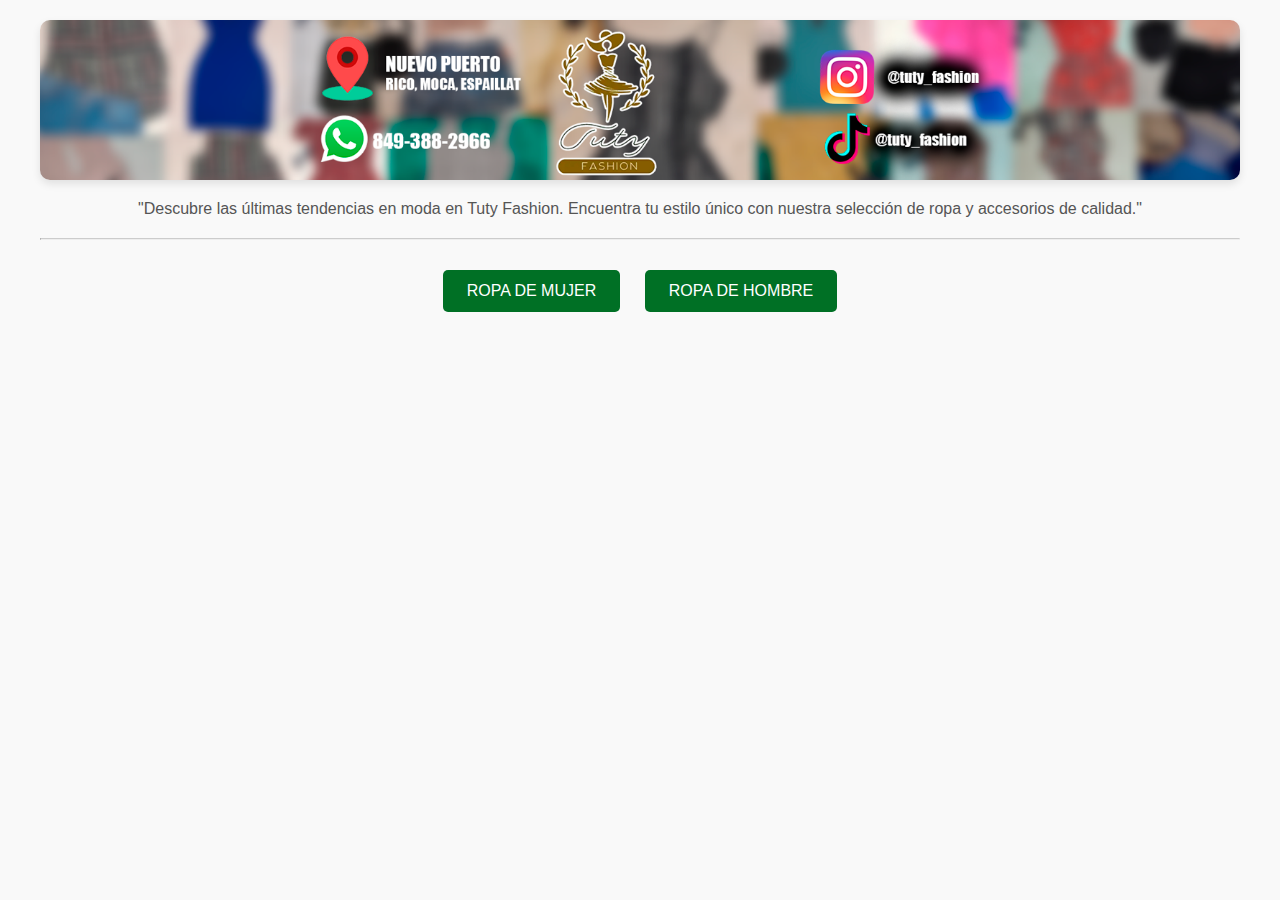
<file: index.html>
<!DOCTYPE html>
<html lang="es">
<head>
  <meta charset="UTF-8">
  <meta name="viewport" content="width=device-width, initial-scale=1.0">
  <title>Tu Tienda de Moda</title>
  <link rel="stylesheet" href="styles.css">
  <style>
    /* Estilos CSS en línea para pequeñas modificaciones */
    body {
      font-family: Arial, sans-serif;
      margin: 0;
      padding: 0;
      background-color: #f9f9f9; /* Color de fondo */
    }
    .container {
      max-width: 1200px;
      margin: 0 auto;
      padding: 20px;
    }
    .header {
      text-align: center;
      margin-bottom: 40px;
    }
    .header h1 {
      color: #333; /* Color del texto */
    }
    .horizontal-image {
      width: 100%;
      height: auto;
      border-radius: 10px; /* Bordes redondeados */
      box-shadow: 0 4px 8px rgba(0, 0, 0, 0.1); /* Sombra */
    }
    .description {
      text-align: center;
      margin-bottom: 20px; /* Reduje el margen inferior */
      color: #555; /* Color del texto */
    }
    .button-container {
      text-align: center;
    }
    .button {
      display: inline-block;
      padding: 12px 24px;
      background-color: #007025;
      color: #fff;
      text-decoration: none;
      border-radius: 5px;
      margin: 10px;
      transition: background-color 0.3s ease;
    }
    .button:hover {
      background-color: #0056b3;
    }
    .divider {
      border-top: 1px solid #ccc; /* Línea divisoria */
      margin: 20px auto; /* Margen superior e inferior */
    }
  </style>
</head>
<body>
  <div class="container">
  
    <img class="horizontal-image" src="tut.png" alt="Imagen de moda">
    <div class="description">
      <p>"Descubre las últimas tendencias en moda en Tuty Fashion. Encuentra tu estilo único con nuestra selección de ropa y accesorios de calidad."</p>
      <hr class="divider"> <!-- Línea divisoria -->
    </div>
    <div class="button-container">
      
      <a href="pagina_mujer.html" class="button">ROPA DE MUJER</a>
      <a href="pagina_hombre.html" class="button">ROPA DE HOMBRE</a>
    </div>
  </div>
</body>
</html>
</file>
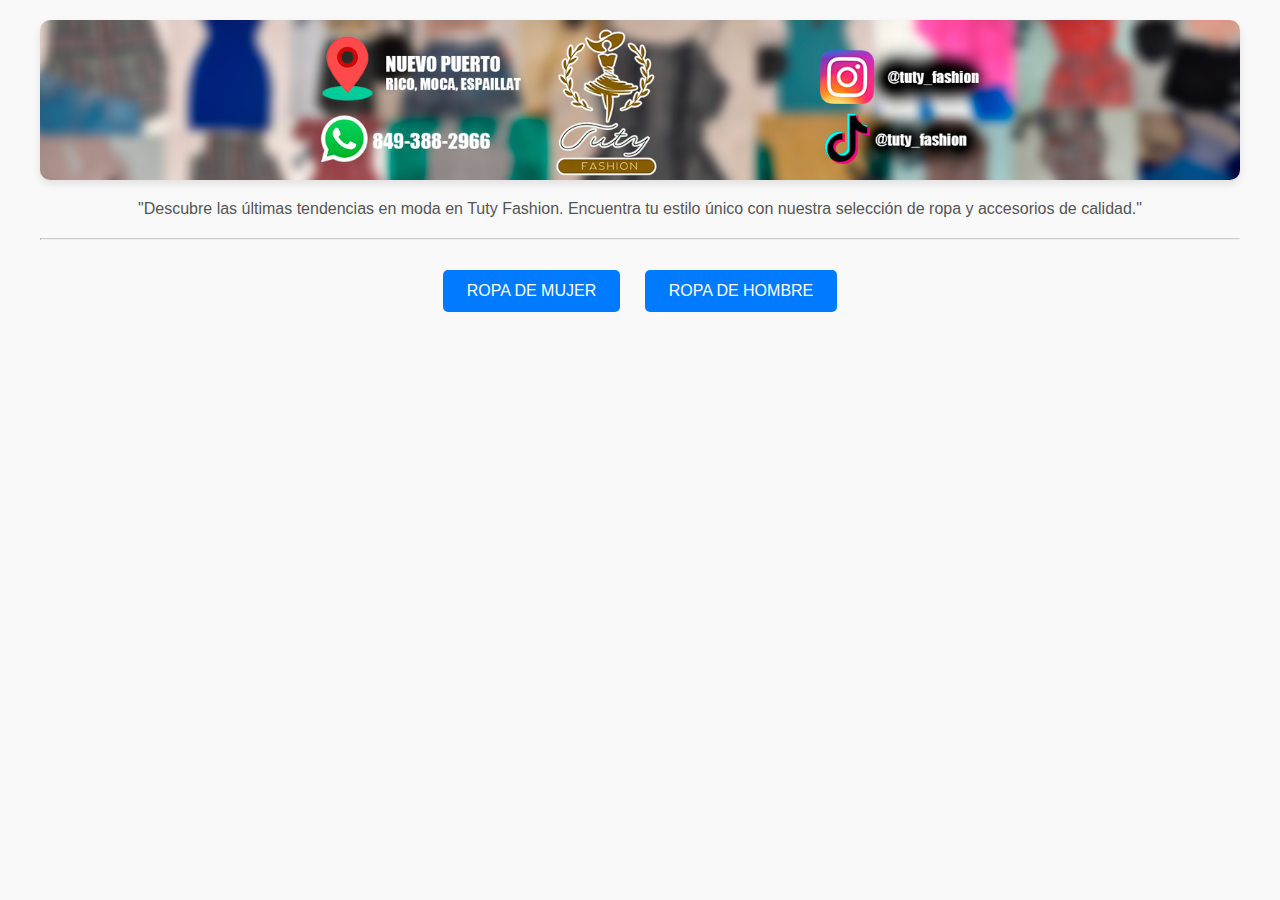
<file: endex.html>
<!DOCTYPE html>
<html lang="es">
<head>
  <meta charset="UTF-8">
  <meta name="viewport" content="width=device-width, initial-scale=1.0">
  <title>Tu Tienda de Moda</title>
  <link rel="stylesheet" href="styles.css">
  <style>
    /* Estilos CSS en línea para pequeñas modificaciones */
    body {
      font-family: Arial, sans-serif;
      margin: 0;
      padding: 0;
      background-color: #f9f9f9; /* Color de fondo */
    }
    .container {
      max-width: 1200px;
      margin: 0 auto;
      padding: 20px;
    }
    .header {
      text-align: center;
      margin-bottom: 40px;
    }
    .header h1 {
      color: #333; /* Color del texto */
    }
    .horizontal-image {
      width: 100%;
      height: auto;
      border-radius: 10px; /* Bordes redondeados */
      box-shadow: 0 4px 8px rgba(0, 0, 0, 0.1); /* Sombra */
    }
    .description {
      text-align: center;
      margin-bottom: 20px; /* Reduje el margen inferior */
      color: #555; /* Color del texto */
    }
    .button-container {
      text-align: center;
    }
    .button {
      display: inline-block;
      padding: 12px 24px;
      background-color: #007bff;
      color: #fff;
      text-decoration: none;
      border-radius: 5px;
      margin: 10px;
      transition: background-color 0.3s ease;
    }
    .button:hover {
      background-color: #0056b3;
    }
    .divider {
      border-top: 1px solid #ccc; /* Línea divisoria */
      margin: 20px auto; /* Margen superior e inferior */
    }
  </style>
</head>
<body>
  <div class="container">
  
    <img class="horizontal-image" src="tut.png" alt="Imagen de moda">
    <div class="description">
      <p>"Descubre las últimas tendencias en moda en Tuty Fashion. Encuentra tu estilo único con nuestra selección de ropa y accesorios de calidad."</p>
      <hr class="divider"> <!-- Línea divisoria -->
    </div>
    <div class="button-container">
      
      <a href="pagina_mujer.html" class="button">ROPA DE MUJER</a>
      <a href="pagina_hombre.html" class="button">ROPA DE HOMBRE</a>
    </div>
  </div>
</body>
</html>
</file>
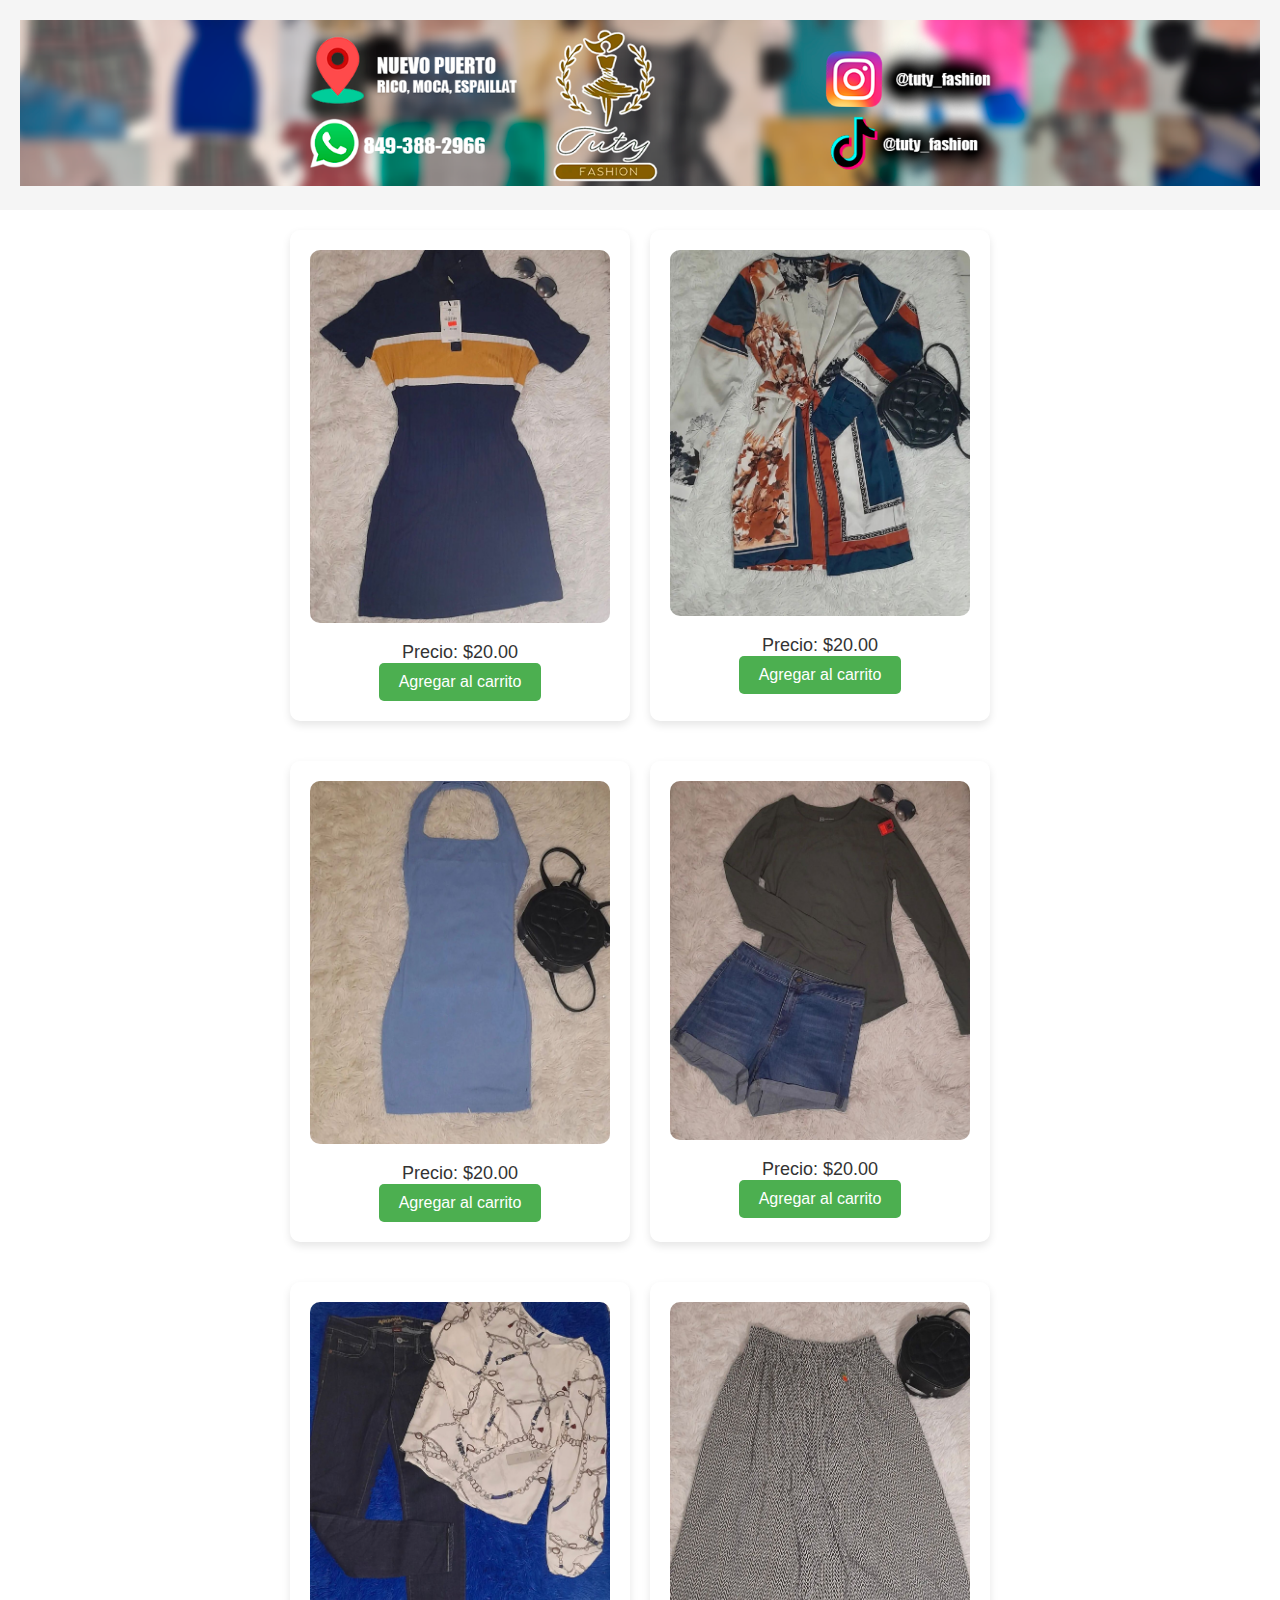
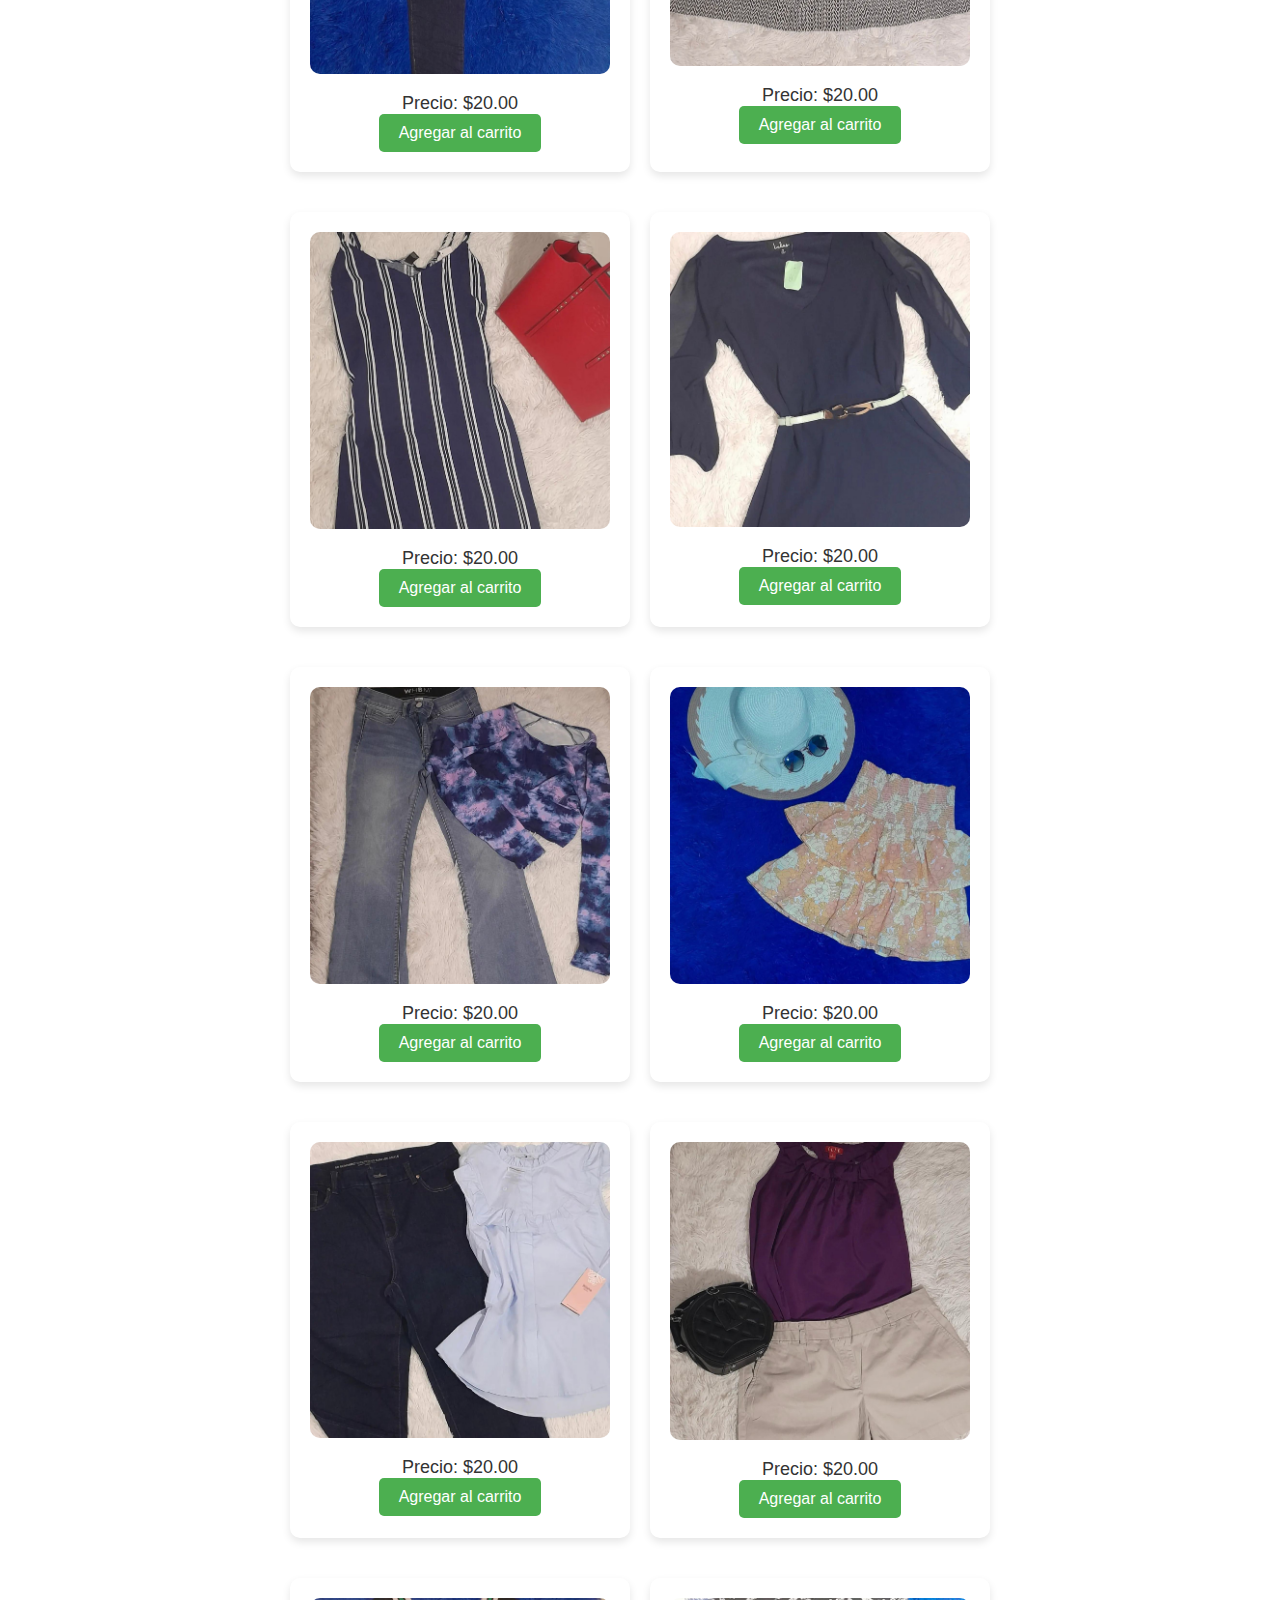
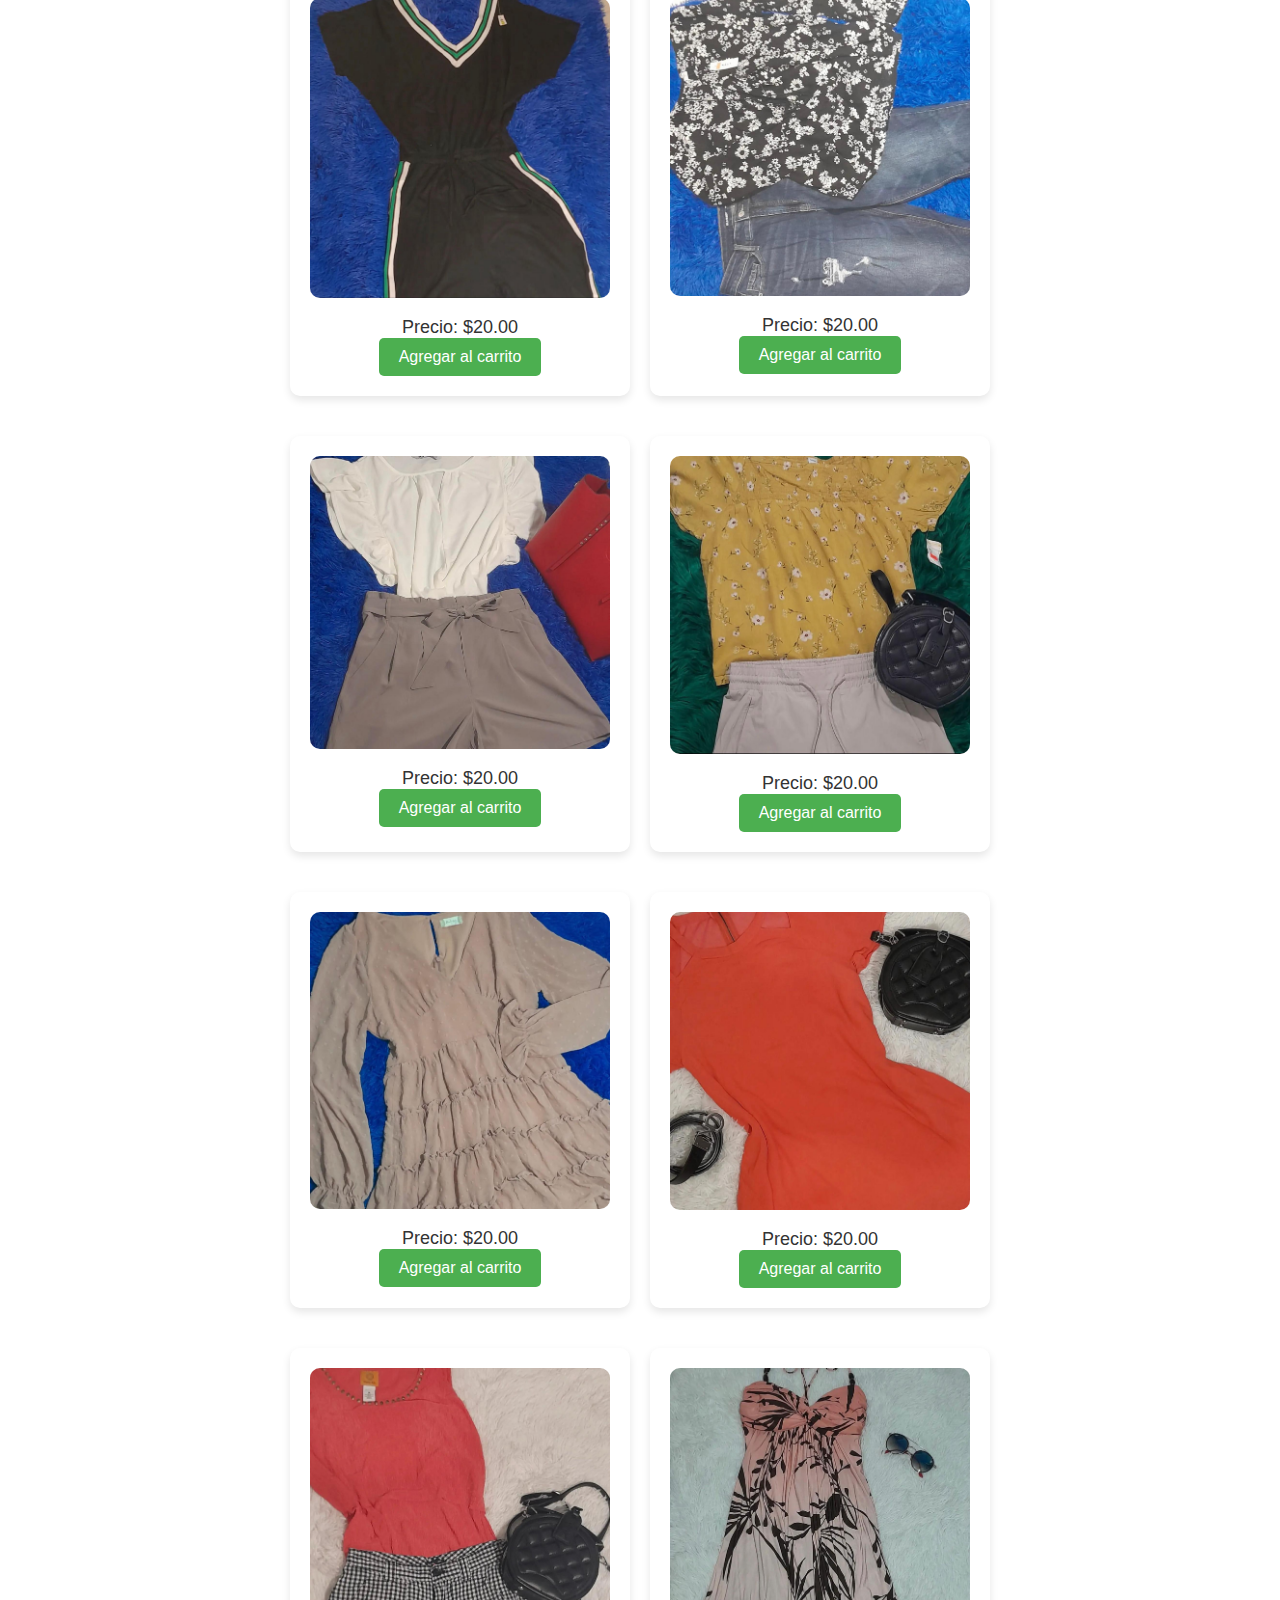
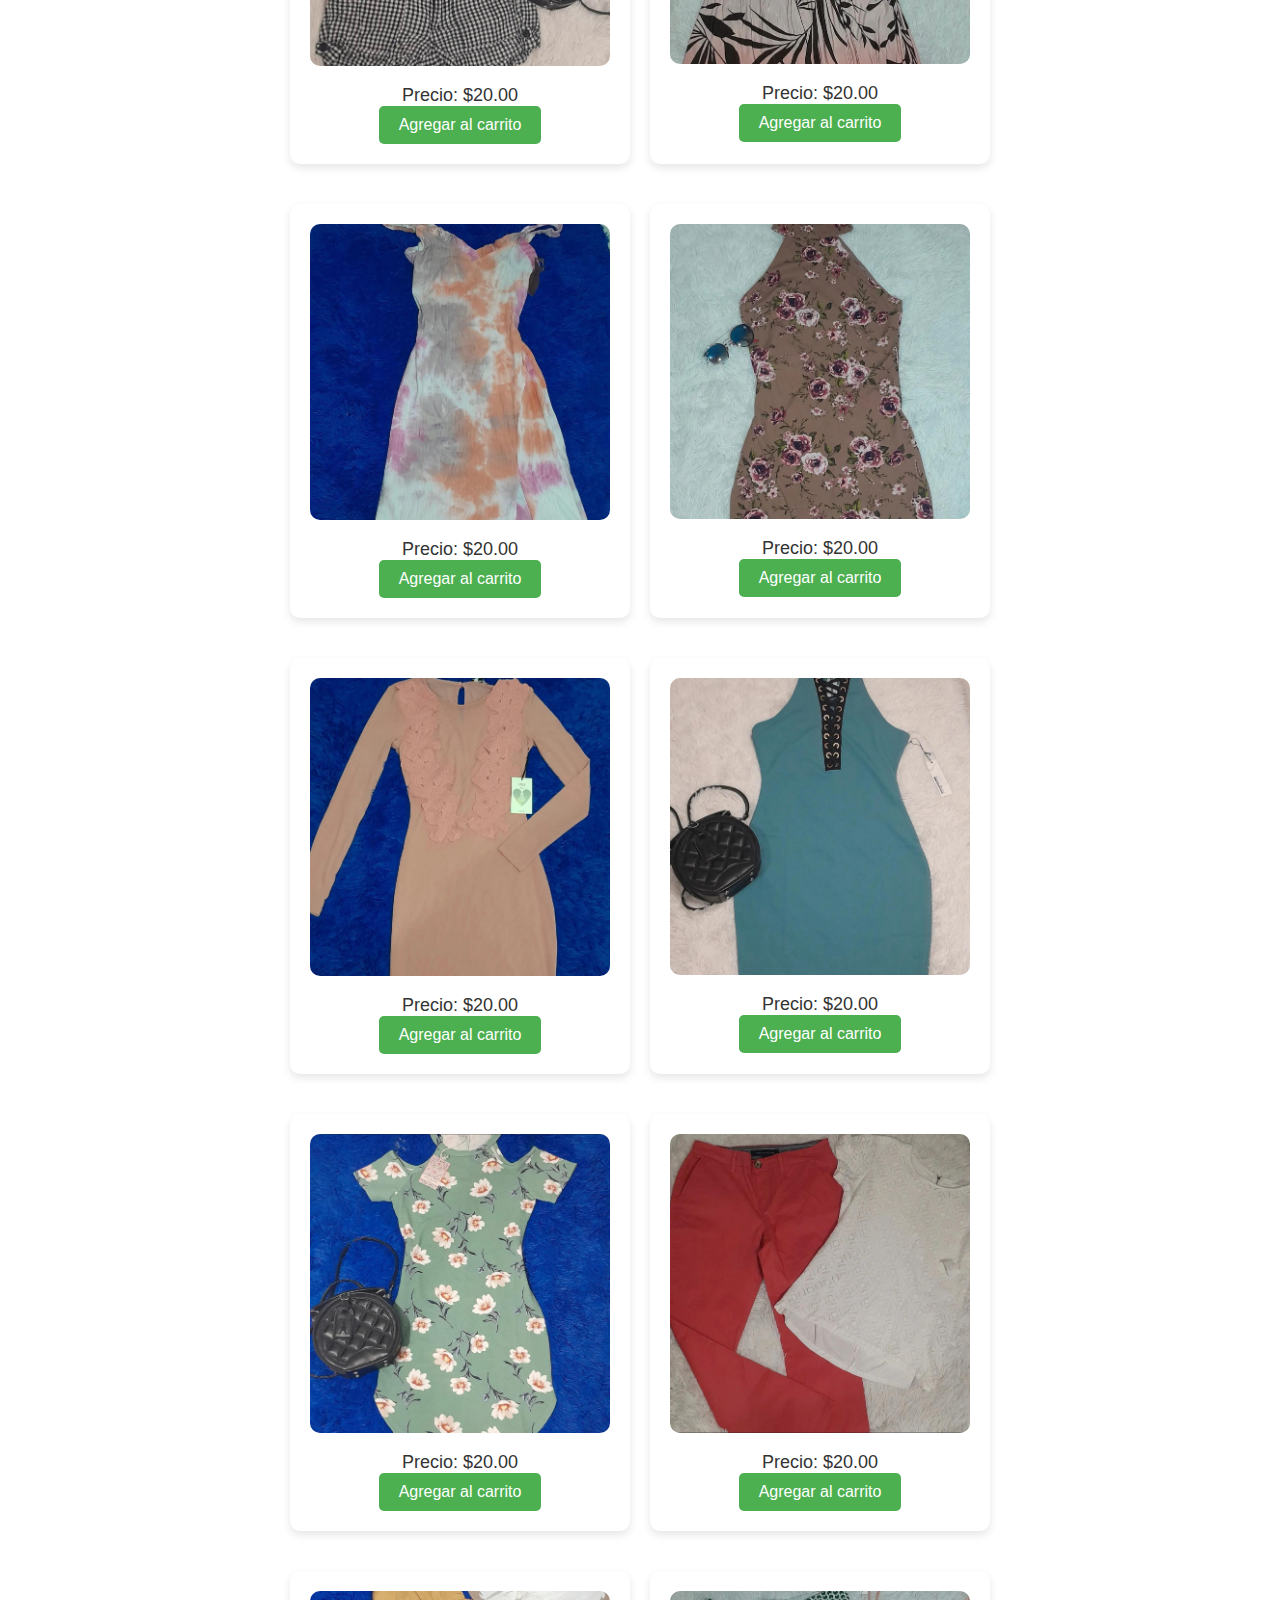
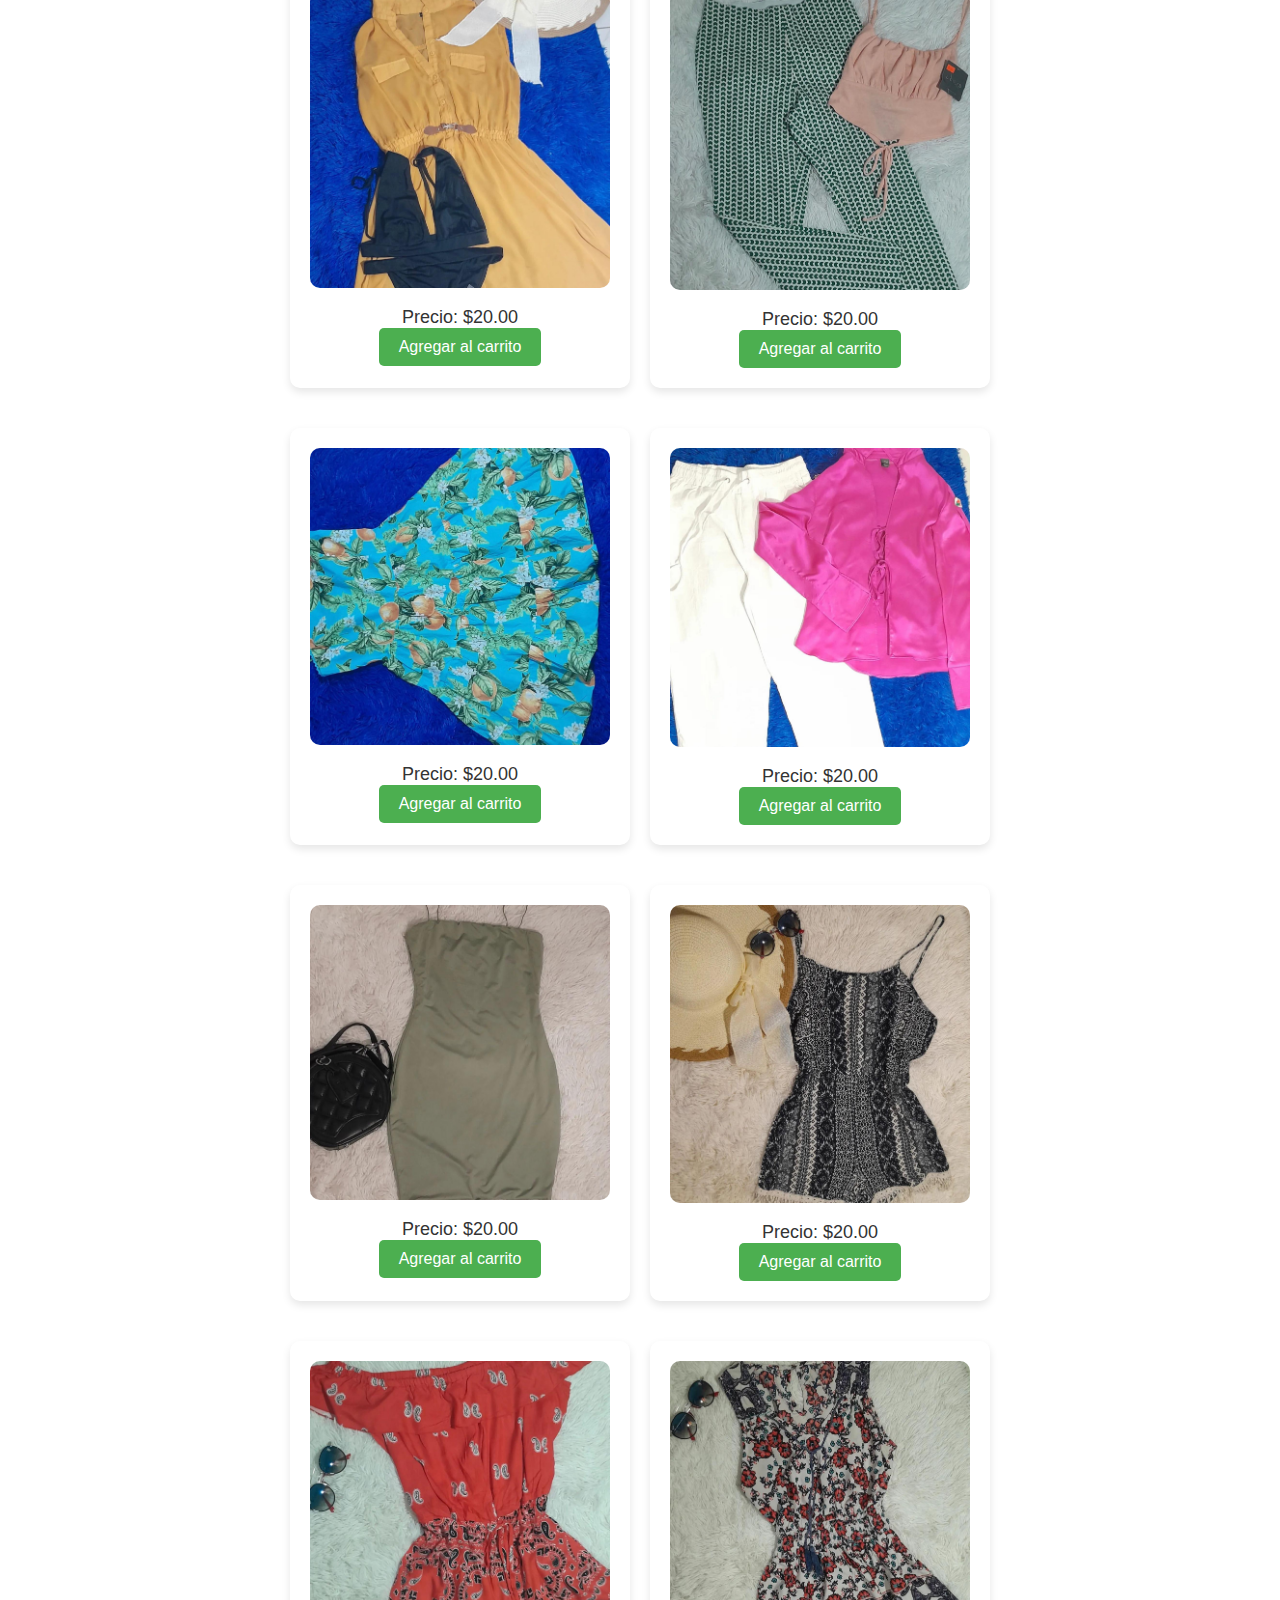
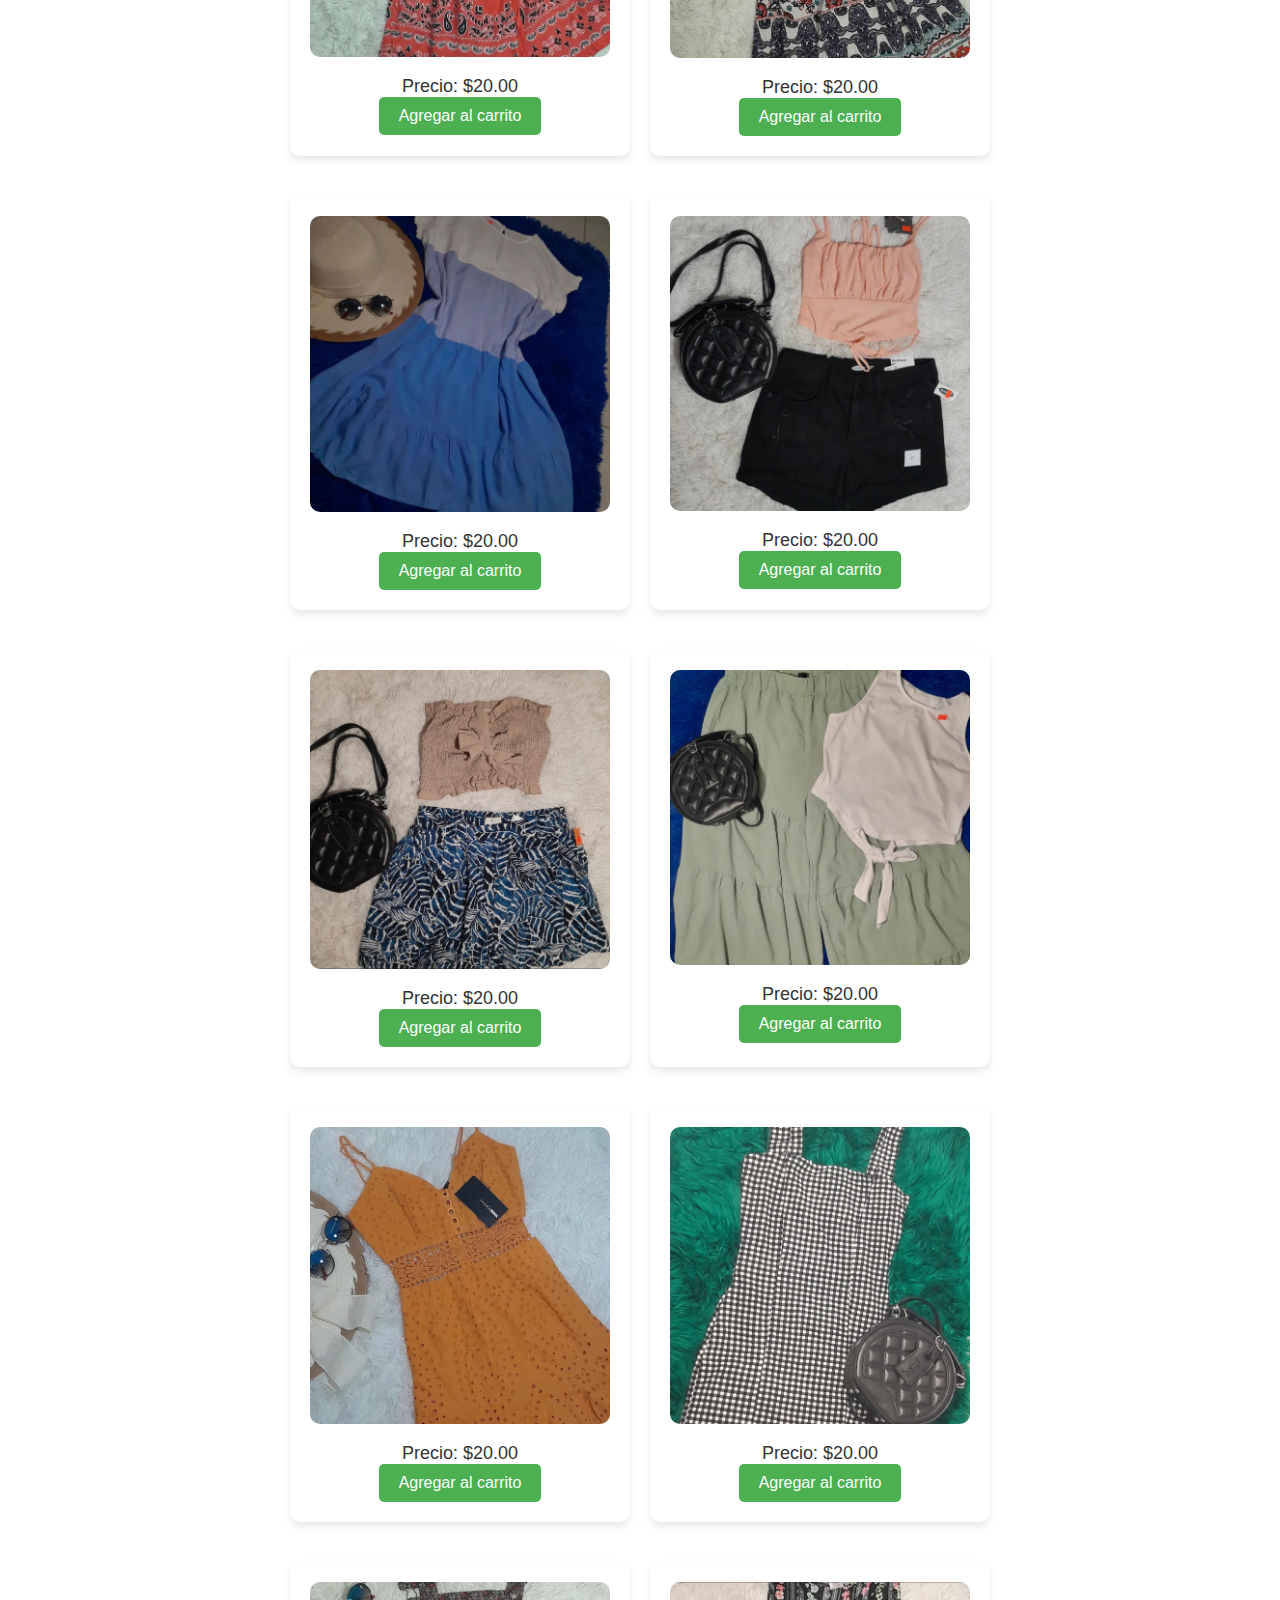
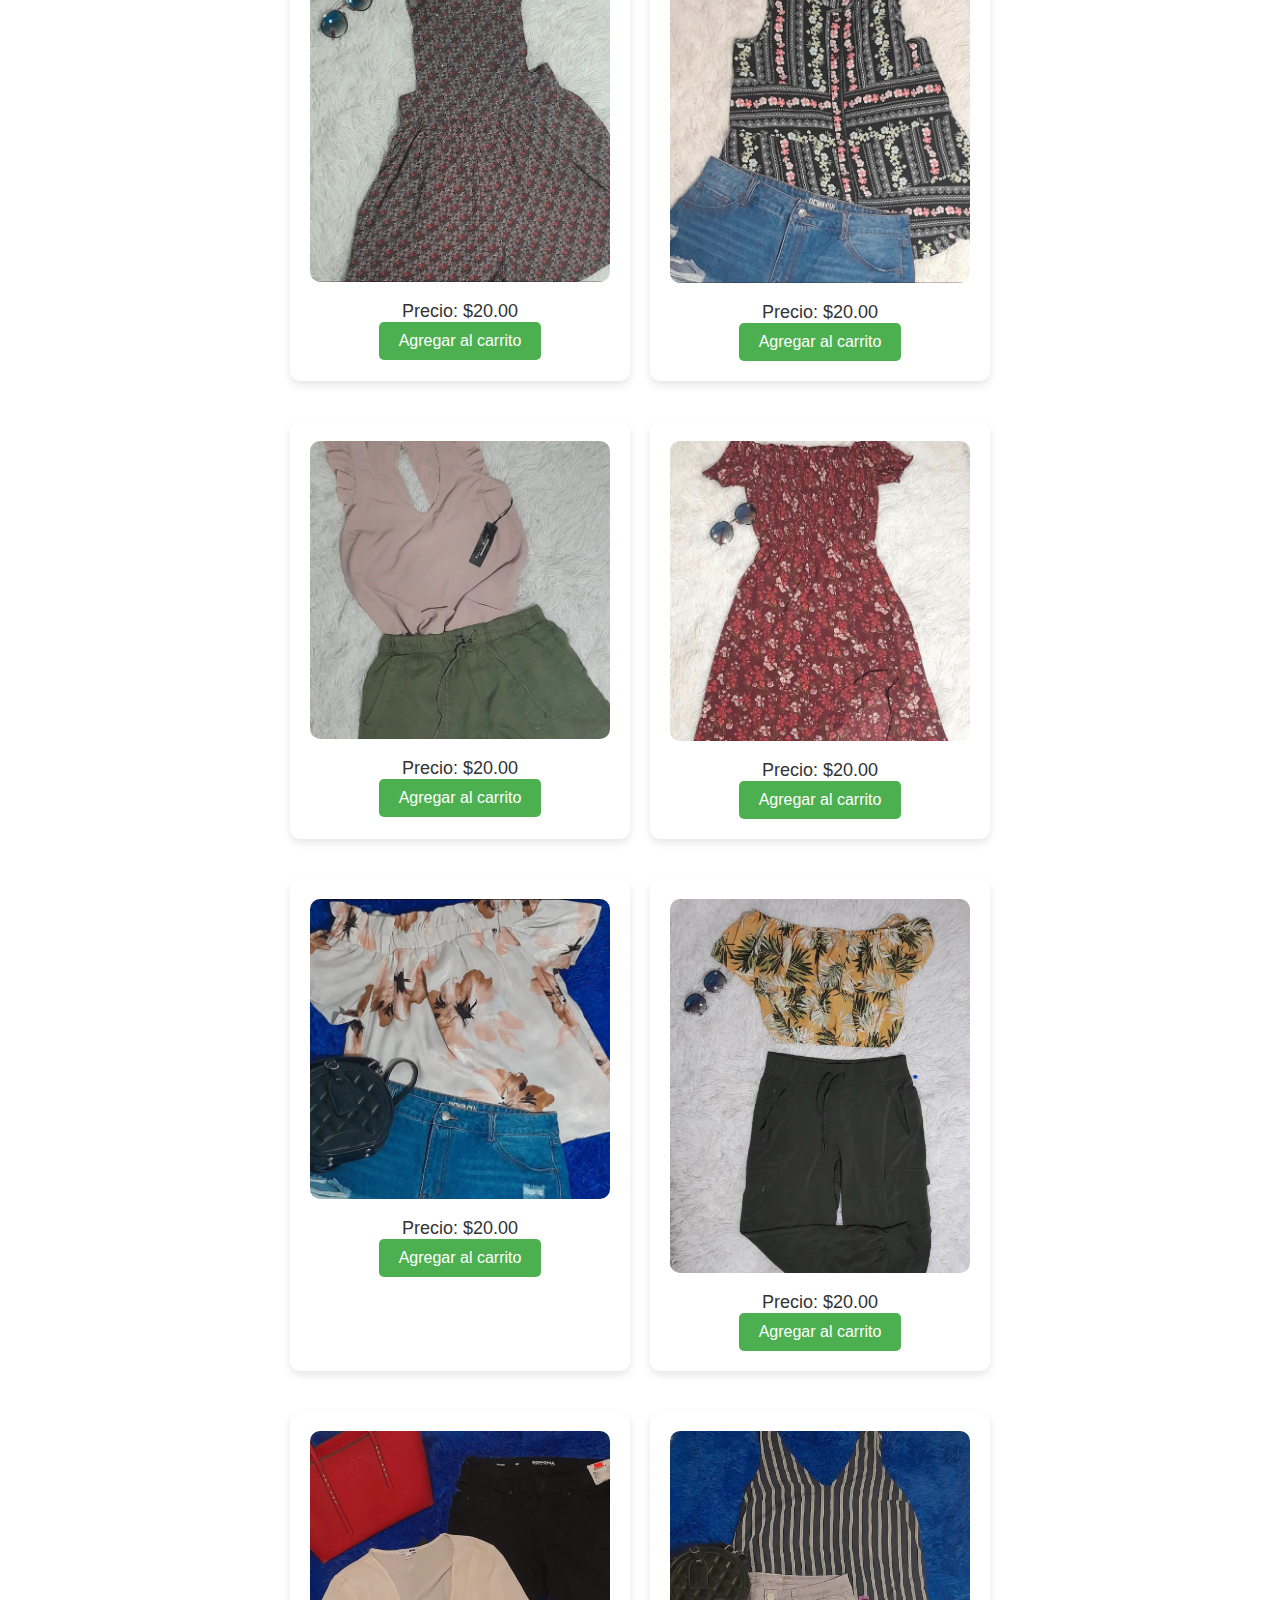
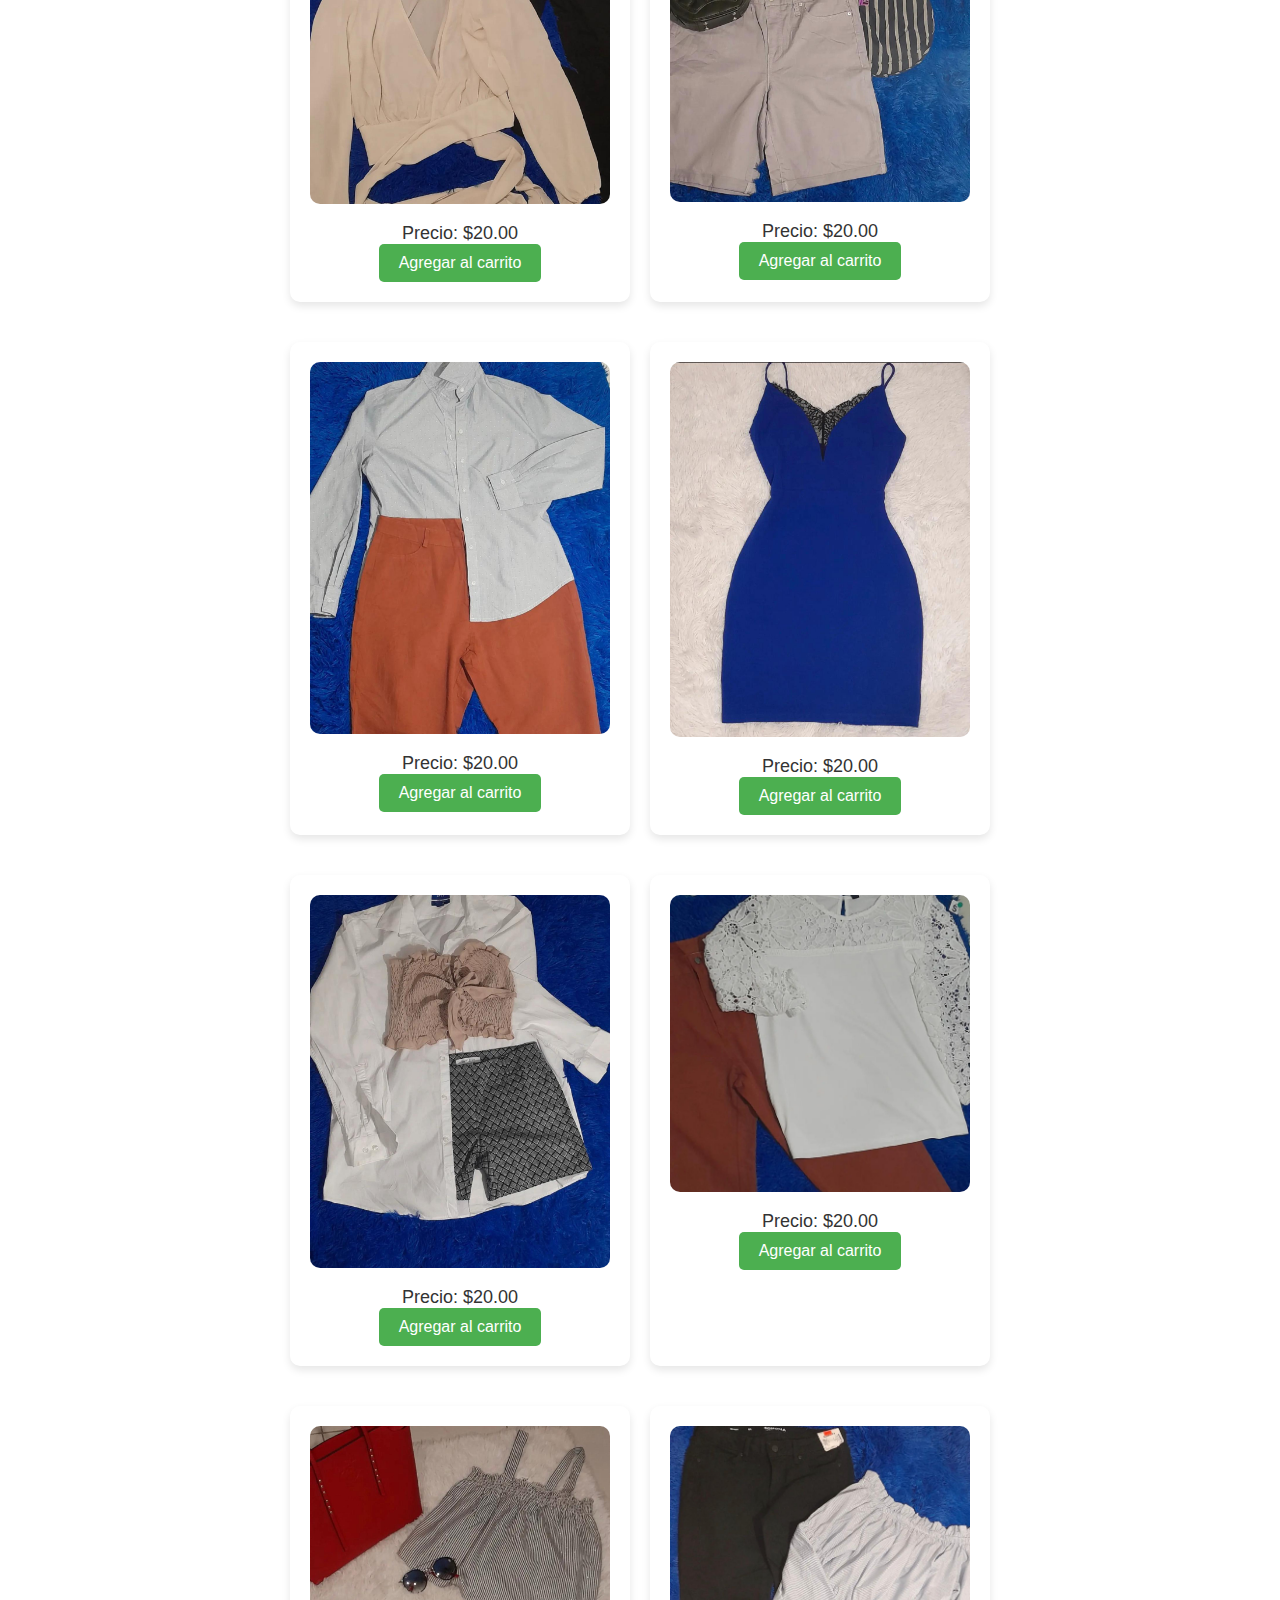
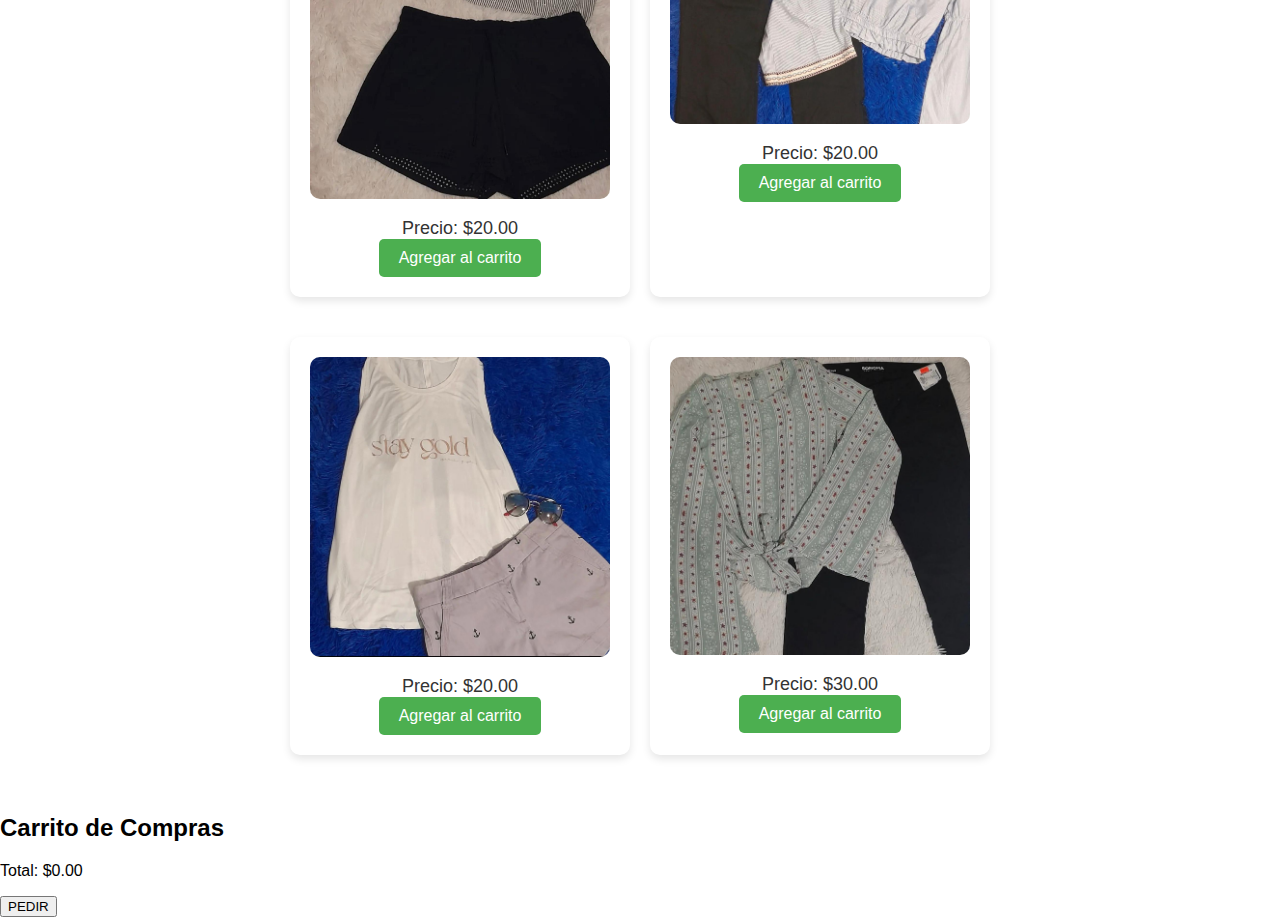
<file: pagina_mujer.html>
<!DOCTYPE html>
<html lang="es">
<head>
    <meta charset="UTF-8">
    <meta name="viewport" content="width=device-width, initial-scale=1.0">
    <title>Página de Ventas</title>
    <link rel="stylesheet" href="styles.css">
    <!DOCTYPE html>
<html lang="es">
<head>
    <meta charset="UTF-8">
    <meta name="viewport" content="width=device-width, initial-scale=1.0">
    <title>Página de Ventas</title>
    <link rel="stylesheet" href="styles.css">
    <style>
        /* Embedded CSS styles */
        body {
            font-family: Arial, sans-serif;
            margin: 0;
            padding: 0;
        }
        .header {
            background-color: #f5f5f5;
            padding: 20px;
            text-align: center;
        }
        .header img {
            max-width: 100%;
            height: auto;
        }
        .container {
            display: flex;
            flex-wrap: wrap;
            justify-content: center;
            gap: 20px;
            padding: 20px;
        }
        .product {
            background-color: #ffffff;
            border-radius: 10px;
            box-shadow: 0 4px 8px rgba(0, 0, 0, 0.1);
            padding: 20px;
            text-align: center;
            max-width: 300px;
            width: 100%;
        }
        .product img {
            max-width: 100%;
            height: auto;
            border-radius: 10px;
            margin-bottom: 15px;
        }
        .product p {
            margin: 0;
            font-size: 18px;
            color: #333333;
        }
        .product button {
            background-color: #4CAF50;
            color: white;
            padding: 10px 20px;
            border: none;
            border-radius: 5px;
            cursor: pointer;
            font-size: 16px;
            transition: background-color 0.3s;
        }
        .product button:hover {
            background-color: #45a049;
        }
    </style>
</head>
</head>
<body>
    <div class="header">
        <img src="tut.png" alt="Imagen de moda">
    </div>
    <div class="container">
        <div class="product"data-id="1" data-name="Producto 1" data-price="30.00">
            <img src="51.jpeg" alt="Producto 1">
           <p>Precio: $20.00</p>
            <button class="add-to-cart">Agregar al carrito</button>    
        </div>
        <div class="product"data-id="1" data-name="Producto 1" data-price="30.00">
            <img src="52.jpeg" alt="Producto 1">
           <p>Precio: $20.00</p>
            <button class="add-to-cart">Agregar al carrito</button>    
        </div>
        <div class="product"data-id="1" data-name="Producto 1" data-price="30.00">
            <img src="53.jpeg" alt="Producto 1">
           <p>Precio: $20.00</p>
            <button class="add-to-cart">Agregar al carrito</button>    
        </div>
        <div class="product"data-id="1" data-name="Producto 1" data-price="30.00">
            <img src="54.jpeg" alt="Producto 1">
           <p>Precio: $20.00</p>
            <button class="add-to-cart">Agregar al carrito</button>    
        </div>
        <div class="product"data-id="1" data-name="Producto 1" data-price="30.00">
            <img src="55.jpeg" alt="Producto 1">
           <p>Precio: $20.00</p>
            <button class="add-to-cart">Agregar al carrito</button>    
        </div>
        <div class="product"data-id="1" data-name="Producto 1" data-price="30.00">
            <img src="56.jpeg" alt="Producto 1">
           <p>Precio: $20.00</p>
            <button class="add-to-cart">Agregar al carrito</button>    
        </div>





        <div class="product"data-id="1" data-name="Producto 1" data-price="30.00">
            <img src="1 (1).jpeg" alt="Producto 1">
           <p>Precio: $20.00</p>
            <button class="add-to-cart">Agregar al carrito</button>    
        </div>
        <div class="product"data-id="1" data-name="Producto 1" data-price="30.00">
            <img src="1 (2).jpeg" alt="Producto 2">
            <p>Precio: $20.00</p>
            <button class="add-to-cart">Agregar al carrito</button>
      
            
        </div>
        <div class="product"data-id="1" data-name="Producto 1" data-price="30.00">
            <img src="1 (3).jpeg" alt="Producto 1">
            <p>Precio: $20.00</p>
            <button class="add-to-cart">Agregar al carrito</button>
      
           
        </div>
        <div class="product"data-id="1" data-name="Producto 1" data-price="30.00">
            <img src="1 (4).jpeg" alt="Producto 2">
            <p>Precio: $20.00</p>
            <button class="add-to-cart">Agregar al carrito</button>
      
            
        </div>
        <div class="product"data-id="1" data-name="Producto 1" data-price="30.00">
            <img src="1 (5).jpeg" alt="Producto 1">
            <p>Precio: $20.00</p>
            <button class="add-to-cart">Agregar al carrito</button>
      
            
        </div>
        <div class="product"data-id="1" data-name="Producto 1" data-price="30.00">
            <img src="1 (6).jpeg" alt="Producto 2">
            <p>Precio: $20.00</p>
            <button class="add-to-cart">Agregar al carrito</button>
      
           
        </div>
        <div class="product"data-id="1" data-name="Producto 1" data-price="30.00">
            <img src="1 (7).jpeg" alt="Producto 1">
            <p>Precio: $20.00</p>
            <button class="add-to-cart">Agregar al carrito</button>
      
            
        </div>
        <div class="product"data-id="1" data-name="Producto 1" data-price="30.00">
            <img src="1 (8).jpeg" alt="Producto 2">
            <p>Precio: $20.00</p>
            <button class="add-to-cart">Agregar al carrito</button>
      
        </div>
        <div class="product"data-id="1" data-name="Producto 1" data-price="30.00">
            <img src="1 (9).jpeg" alt="Producto 1">
            <p>Precio: $20.00</p>
            <button class="add-to-cart">Agregar al carrito</button>
      
            
        </div>
        <div class="product"data-id="1" data-name="Producto 1" data-price="30.00">
            <img src="1 (10).jpeg" alt="Producto 2">
            <p>Precio: $20.00</p>
            <button class="add-to-cart">Agregar al carrito</button>
      
            
        </div>
        <div class="product"data-id="1" data-name="Producto 1" data-price="30.00">
            <img src="1 (11).jpeg" alt="Producto 1">
            <p>Precio: $20.00</p>
            <button class="add-to-cart">Agregar al carrito</button>
      
            
        </div>
        <div class="product"data-id="1" data-name="Producto 1" data-price="30.00">
            <img src="1 (12).jpeg" alt="Producto 2">
            <p>Precio: $20.00</p>
            <button class="add-to-cart">Agregar al carrito</button>
      
            
        </div>
        
        <div class="product"data-id="1" data-name="Producto 1" data-price="30.00">
            <img src="1 (13).jpeg" alt="Producto 2">
            <p>Precio: $20.00</p>
            <button class="add-to-cart">Agregar al carrito</button>
      
            
        </div>
        <div class="product"data-id="1" data-name="Producto 1" data-price="30.00">
            <img src="1 (14).jpeg" alt="Producto 1">
            <p>Precio: $20.00</p>
            <button class="add-to-cart">Agregar al carrito</button>
      
            
        </div>
        <div class="product"data-id="1" data-name="Producto 1" data-price="30.00">
            <img src="1 (15).jpeg" alt="Producto 2">
            <p>Precio: $20.00</p>
            <button class="add-to-cart">Agregar al carrito</button>
      
            
        </div>
        <div class="product"data-id="1" data-name="Producto 1" data-price="30.00">
            <img src="1 (16).jpeg" alt="Producto 1">
            <p>Precio: $20.00</p>
            <button class="add-to-cart">Agregar al carrito</button>
      
            
        </div>
        <div class="product"data-id="1" data-name="Producto 1" data-price="30.00">
            <img src="1 (17).jpeg" alt="Producto 2">
            <p>Precio: $20.00</p>
            <button class="add-to-cart">Agregar al carrito</button>
      
            
        </div>
        <div class="product"data-id="1" data-name="Producto 1" data-price="30.00">
            <img src="1 (18).jpeg" alt="Producto 1">
            <p>Precio: $20.00</p>
            <button class="add-to-cart">Agregar al carrito</button>
      
            
        </div>
        <div class="product"data-id="1" data-name="Producto 1" data-price="30.00">
            <img src="1 (19).jpeg" alt="Producto 2">
            <p>Precio: $20.00</p>
            <button class="add-to-cart">Agregar al carrito</button>
      
            
        </div>
        <div class="product"data-id="1" data-name="Producto 1" data-price="30.00">
            <img src="1 (20).jpeg" alt="Producto 1">
            <p>Precio: $20.00</p>
            <button class="add-to-cart">Agregar al carrito</button>
      
            
        </div>
        <div class="product"data-id="1" data-name="Producto 1" data-price="30.00">
            <img src="1 (21).jpeg" alt="Producto 2">
            <p>Precio: $20.00</p>
            <button class="add-to-cart">Agregar al carrito</button>
      
            
        </div>
        <div class="product"data-id="1" data-name="Producto 1" data-price="30.00">
            <img src="1 (22).jpeg" alt="Producto 1">
            <p>Precio: $20.00</p>
            <button class="add-to-cart">Agregar al carrito</button>
      
            
        </div>
        
        <div class="product"data-id="1" data-name="Producto 1" data-price="30.00">
            <img src="1 (23).jpeg" alt="Producto 1">
            <p>Precio: $20.00</p>
            <button class="add-to-cart">Agregar al carrito</button>
      
            
        </div>
        <div class="product"data-id="1" data-name="Producto 1" data-price="30.00">
            <img src="1 (24).jpeg" alt="Producto 2">
            <p>Precio: $20.00</p>
            <button class="add-to-cart">Agregar al carrito</button>
      
            
        </div>
        <div class="product"data-id="1" data-name="Producto 1" data-price="30.00">
            <img src="1 (25).jpeg" alt="Producto 1">
            <p>Precio: $20.00</p>
            <button class="add-to-cart">Agregar al carrito</button>
      
           
        </div>
        <div class="product"data-id="1" data-name="Producto 1" data-price="30.00">
            <img src="1 (26).jpeg" alt="Producto 2">
            <p>Precio: $20.00</p>
            <button class="add-to-cart">Agregar al carrito</button>
      
        </div>
        <div class="product"data-id="1" data-name="Producto 1" data-price="30.00">
            <img src="1 (27).jpeg" alt="Producto 1">
            <p>Precio: $20.00</p>
            <button class="add-to-cart">Agregar al carrito</button>
      
            
        </div>
        <div class="product"data-id="1" data-name="Producto 1" data-price="30.00">
            <img src="1 (28).jpeg" alt="Producto 2">
            <p>Precio: $20.00</p>
            <button class="add-to-cart">Agregar al carrito</button>
      
            
        </div>
        <div class="product"data-id="1" data-name="Producto 1" data-price="30.00">
            <img src="1 (29).jpeg" alt="Producto 1">
            <p>Precio: $20.00</p>
            <button class="add-to-cart">Agregar al carrito</button>
      
            
        </div>
        <div class="product"data-id="1" data-name="Producto 1" data-price="30.00">
            <img src="1 (30).jpeg" alt="Producto 2">
            <p>Precio: $20.00</p>
            <button class="add-to-cart">Agregar al carrito</button>
      
           
        </div>
        <div class="product"data-id="1" data-name="Producto 1" data-price="30.00">
            <img src="1 (31).jpeg" alt="Producto 1">
            <p>Precio: $20.00</p>
            <button class="add-to-cart">Agregar al carrito</button>
      
        </div>
        <div class="product"data-id="1" data-name="Producto 1" data-price="30.00">
            <img src="1 (32).jpeg" alt="Producto 2">
            <p>Precio: $20.00</p>
            <button class="add-to-cart">Agregar al carrito</button>
      
            
        </div>
        <div class="product"data-id="1" data-name="Producto 1" data-price="30.00">
            <img src="1 (33).jpeg" alt="Producto 1">
            <p>Precio: $20.00</p>
            <button class="add-to-cart">Agregar al carrito</button>
      
        </div>
        <div class="product"data-id="1" data-name="Producto 1" data-price="30.00">
            <img src="1 (34).jpeg" alt="Producto 2">
            <p>Precio: $20.00</p>
            <button class="add-to-cart">Agregar al carrito</button>
      
            
        </div>
        <div class="product"data-id="1" data-name="Producto 1" data-price="30.00">
            <img src="1 (35).jpeg" alt="Producto 1">
            <p>Precio: $20.00</p>
            <button class="add-to-cart">Agregar al carrito</button>
      
           
        </div>
        <div class="product"data-id="1" data-name="Producto 1" data-price="30.00">
            <img src="1 (36).jpeg" alt="Producto 2">
            <p>Precio: $20.00</p>
            <button class="add-to-cart">Agregar al carrito</button>
      
            
        </div>
        <div class="product"data-id="1" data-name="Producto 1" data-price="30.00">
            <img src="1 (37).jpeg" alt="Producto 1">
            <p>Precio: $20.00</p>
            <button class="add-to-cart">Agregar al carrito</button>
      
            
        </div>
        <div class="product"data-id="1" data-name="Producto 1" data-price="30.00">
            <img src="1 (38).jpeg" alt="Producto 2">
            <p>Precio: $20.00</p>
            <button class="add-to-cart">Agregar al carrito</button>
      
           
        </div>
        <div class="product"data-id="1" data-name="Producto 1" data-price="30.00">
            <img src="1 (39).jpeg" alt="Producto 1">
            <p>Precio: $20.00</p>
            <button class="add-to-cart">Agregar al carrito</button>
      
            
        </div>
        <div class="product"data-id="1" data-name="Producto 1" data-price="30.00">
            <img src="1 (40).jpeg" alt="Producto 2">
            <p>Precio: $20.00</p>
            <button class="add-to-cart">Agregar al carrito</button>
      
            
        </div>
        <div class="product"data-id="1" data-name="Producto 1" data-price="30.00">
            <img src="1 (41).jpeg" alt="Producto 1">
            <p>Precio: $20.00</p>
            <button class="add-to-cart">Agregar al carrito</button>
      
           
        </div>
        <div class="product"data-id="1" data-name="Producto 1" data-price="30.00">
            <img src="1 (42).jpeg" alt="Producto 2">
            <p>Precio: $20.00</p>
            <button class="add-to-cart">Agregar al carrito</button>
      
            
        </div>
        <div class="product"data-id="1" data-name="Producto 1" data-price="30.00">
            <img src="1 (43).jpeg" alt="Producto 1">
            <p>Precio: $20.00</p>
            <button class="add-to-cart">Agregar al carrito</button>
      
           
        </div>
        <div class="product"data-id="1" data-name="Producto 1" data-price="30.00">
            <img src="1 (44).jpeg" alt="Producto 2">
            <p>Precio: $20.00</p>
            <button class="add-to-cart">Agregar al carrito</button>
      
            
        </div> 
        
        <div class="product"data-id="1" data-name="Producto 1" data-price="30.00">
            <img src="1 (45).jpeg" alt="Producto 1">
            <p>Precio: $20.00</p>
            <button class="add-to-cart">Agregar al carrito</button>
      
            
        </div>
        <div class="product"data-id="1" data-name="Producto 1" data-price="30.00">
            <img src="1 (47).jpeg" alt="Producto 2">
            <p>Precio: $20.00</p>
            <button class="add-to-cart">Agregar al carrito</button>
      
            
        </div> 
        <div class="product"data-id="1" data-name="Producto 1" data-price="30.00">
            <img src="1 (46).jpeg" alt="Producto 2">
            <p>Precio: $20.00</p>
            <button class="add-to-cart">Agregar al carrito</button>
      
            
        </div>
        <div class="product"data-id="1" data-name="Producto 1" data-price="30.00">
            <img src="1 (48).jpeg" alt="Producto 1">
            <p>Precio: $20.00</p>
            <button class="add-to-cart">Agregar al carrito</button>
      
            
        </div>
        <div class="product"data-id="1" data-name="Producto 1" data-price="30.00">
            <img src="1 (49).jpeg" alt="Producto 2">
            <p>Precio: $20.00</p>
            <button class="add-to-cart">Agregar al carrito</button>
      
           
        </div>
        <div class="product"data-id="1" data-name="Producto 1" data-price="30.00">
            <img src="1 (50).jpeg" alt="Producto 2">
            <p>Precio: $30.00</p>
            <button class="add-to-cart">Agregar al carrito</button>
            
        </div>
        
    </div>
<!-- Cart section -->
<div class="cart">
    <h2>Carrito de Compras</h2>
    <ul class="cart-items">
        <!-- Cart items will be dynamically added here -->
    </ul>
    <p class="total">Total: $0.00</p>
    <button class="checkout">PEDIR</button>
</div>

<script src="script.js"></script>
</body>
</html>
</file>
<file: styles.css>
body {
    font-family: Arial, sans-serif;
    margin: 0;
    padding: 0;
}

.container {
    max-width: 800px;
    margin: 0 auto;
    padding: 20px;
}

.product {
    text-align: center;
    margin-bottom: 20px;
}

.product img {
    max-width: 100%;
    height: auto;
}

.product p {
    font-size: 18px;
    margin: 10px 0;
}

.product button {
    background-color: #4CAF50;
    color: white;
    padding: 10px 20px;
    border: none;
    border-radius: 5px;
    cursor: pointer;
    transition: background-color 0.3s;
}

.product button:hover {
    background-color: #45a049;
}
</file>
